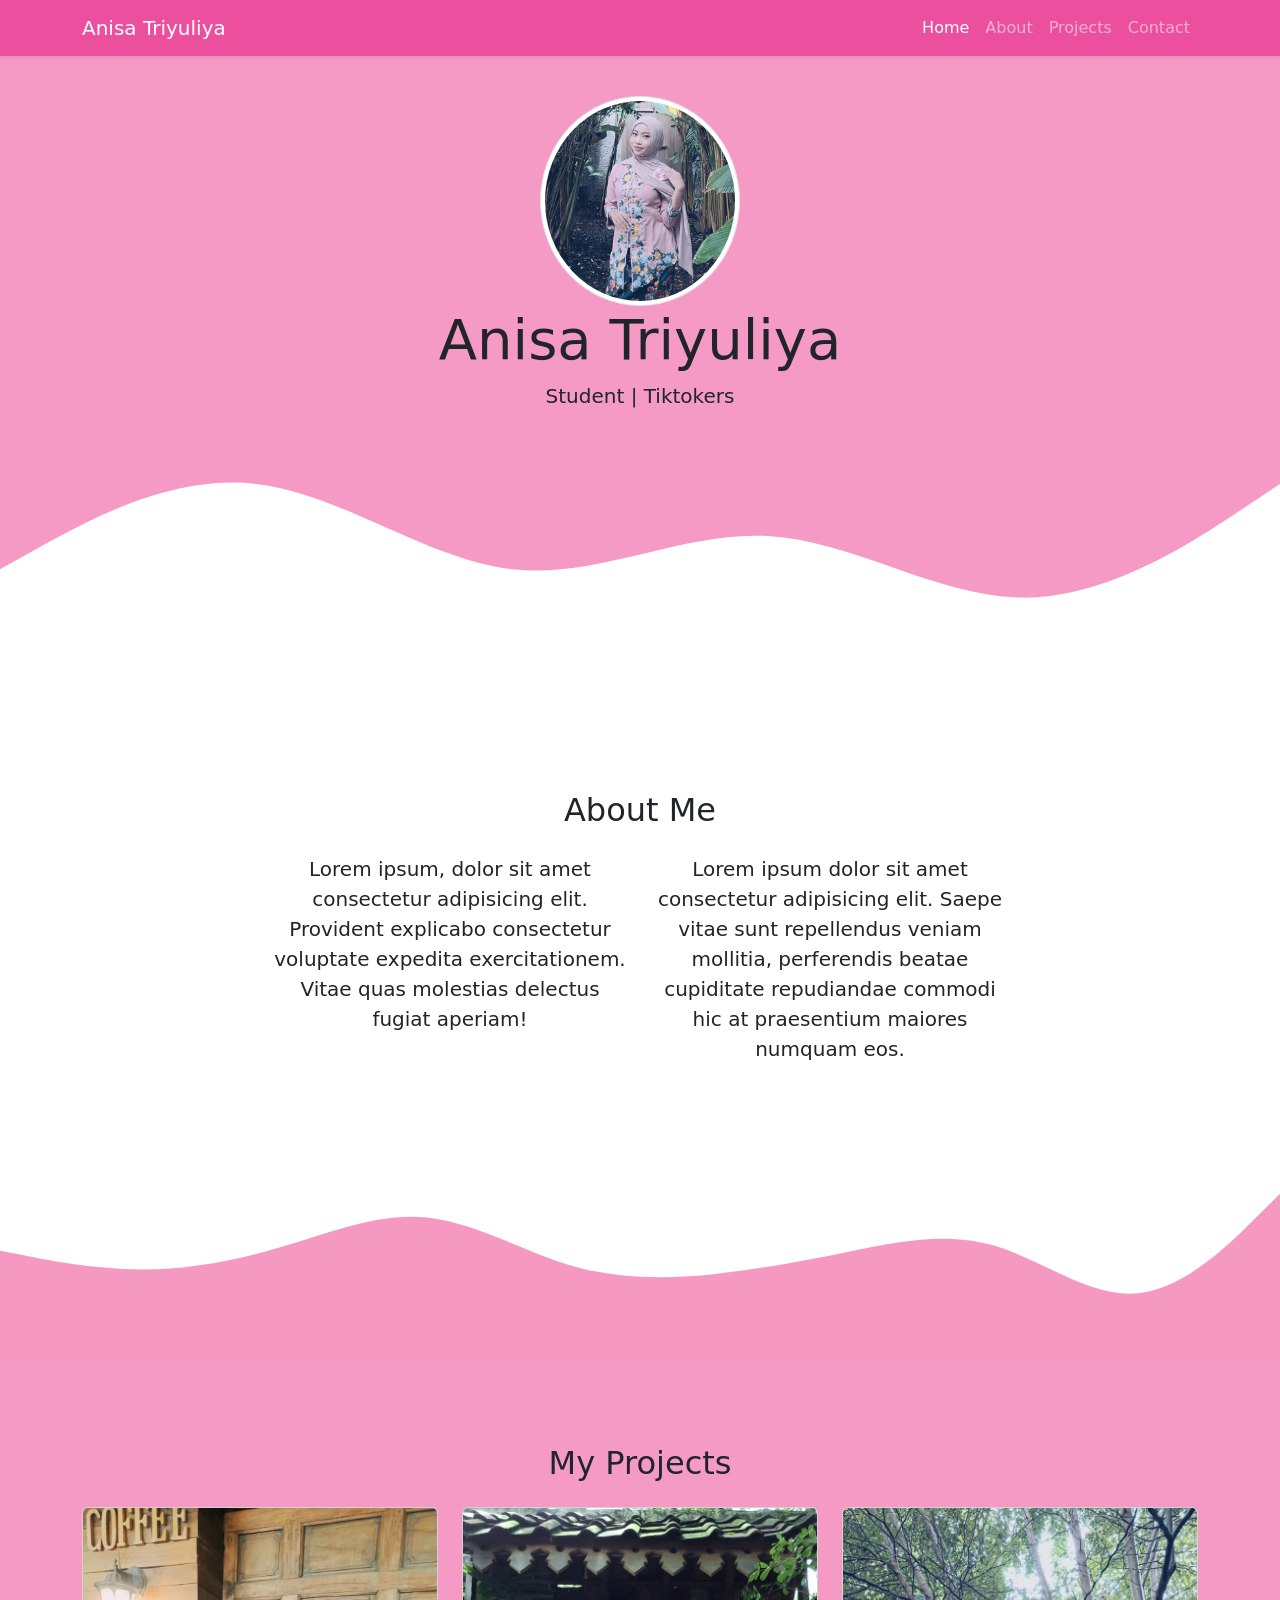
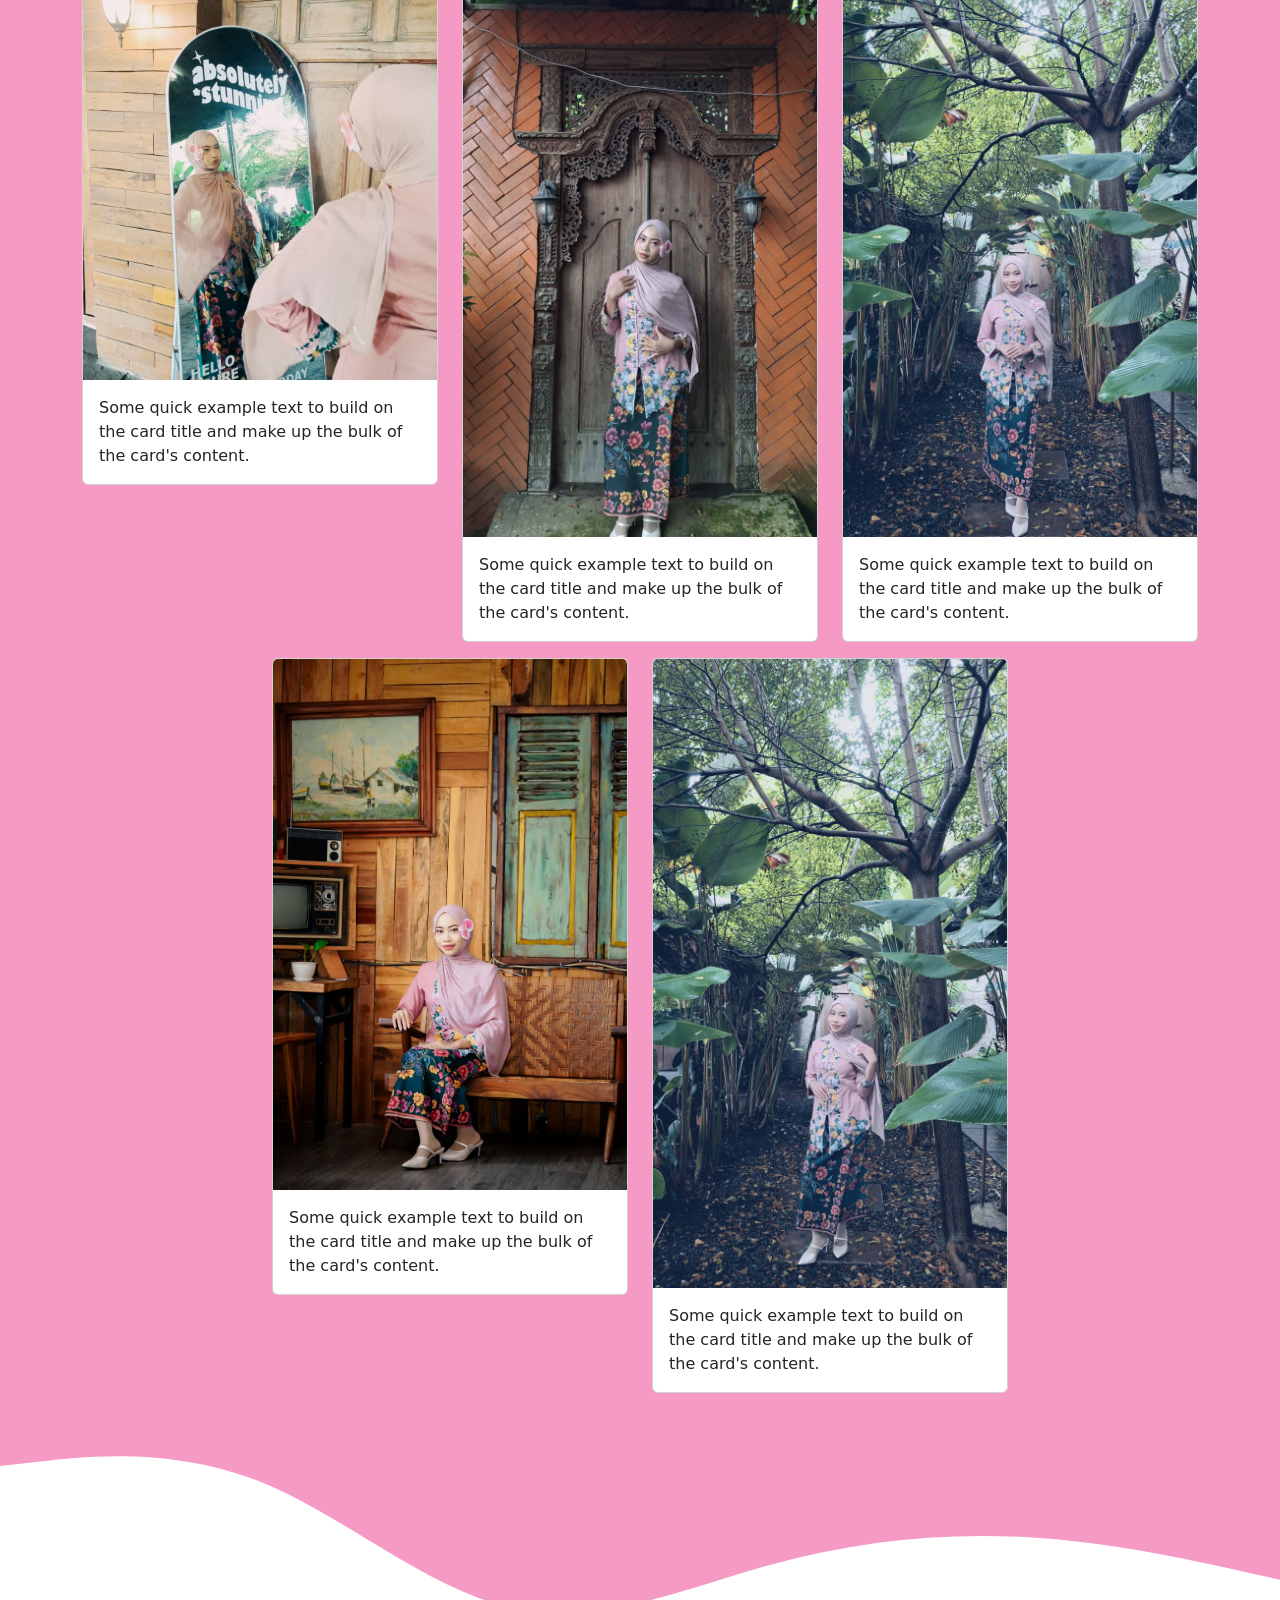
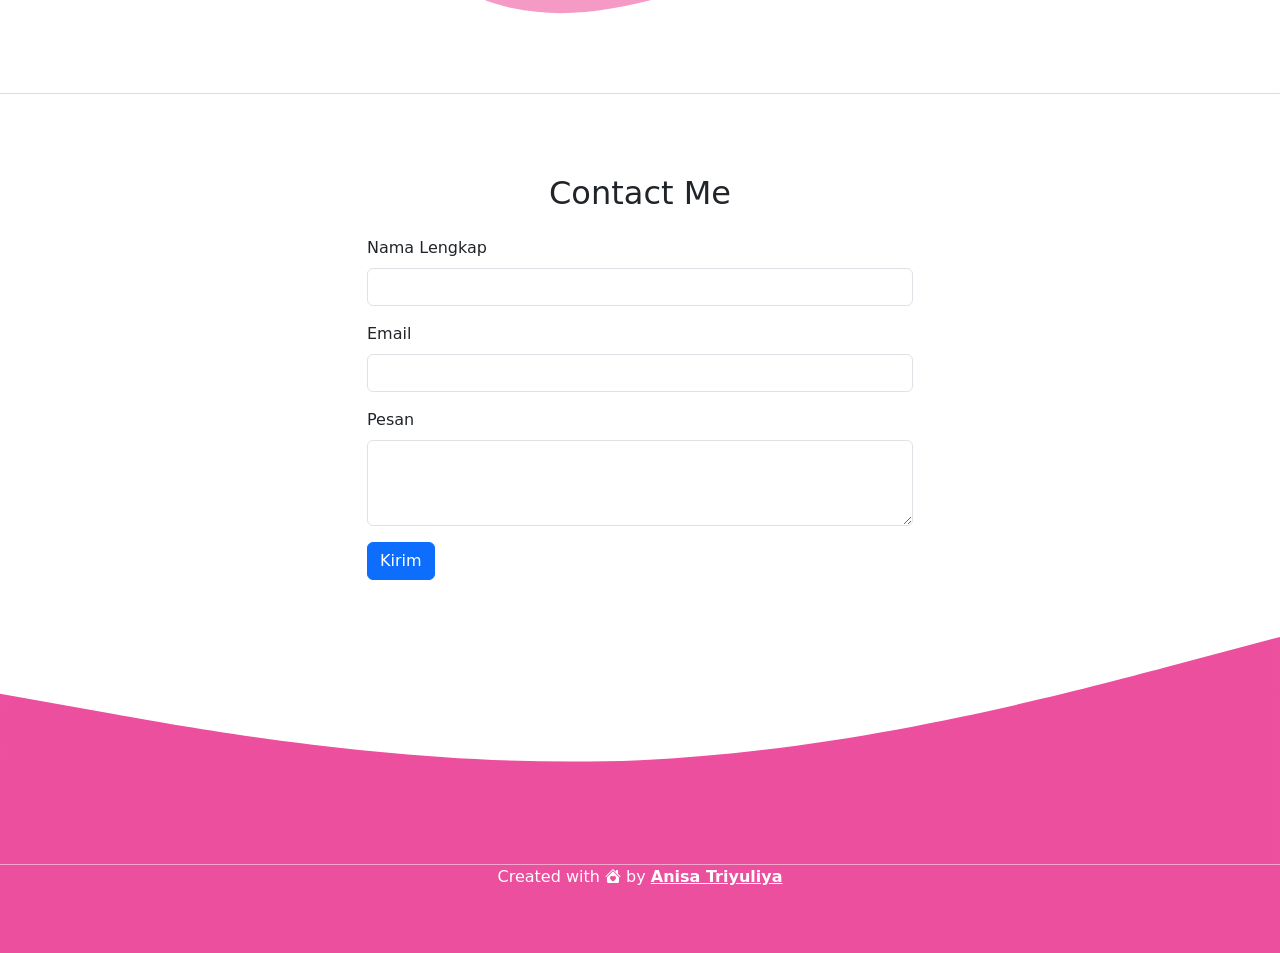
<file: index.html>
<!DOCTYPE html>
<html lang="en">
  <head>
    <!-- Required meta tags -->
    <meta charset="utf-8" />
    <meta name="viewport" content="width=device-width, initial-scale=1" />

    <!-- Bootstrap CSS -->
    <link href="https://cdn.jsdelivr.net/npm/bootstrap@5.1.3/dist/css/bootstrap.min.css" rel="stylesheet" integrity="sha384-1BmE4kWBq78iYhFldvKuhfTAU6auU8tT94WrHftjDbrCEXSU1oBoqyl2QvZ6jIW3" crossorigin="anonymous" />

    <!-- Bootstrap Icons -->
     <link rel="stylesheet" href="https://cdn.jsdelivr.net/npm/bootstrap-icons@1.13.1/font/bootstrap-icons.min.css">

    <!-- My CSS -->
    <link rel="stylesheet" href="style.css" />
    <title>My Portofolio | Anisa Triyuliya</title>
  </head>
  <body id="home">
    <!-- Navbar -->
    <nav class="navbar navbar-expand-lg navbar-dark shadow-sm fixed-top" style="background-color: #eb4f9d">
      <div class="container">
        <a class="navbar-brand" href="#">Anisa Triyuliya</a>
        <button
          class="navbar-toggler"
          type="button"
          data-bs-toggle="co
        llapse"
          data-bs-target="#navbarNav"
          aria-controls="navbarNav"
          aria-expanded="false"
          aria-label="Toggle navigation">
          <span class="navbar-toggler-icon"></span>
        </button>
        <div class="collapse navbar-collapse" id="navbarNav">
          <ul class="navbar-nav ms-auto">
            <li class="nav-item">
              <a class="nav-link active" aria-current="page" href="#home">Home</a>
            </li>
            <li class="nav-item">
              <a class="nav-link" href="#about">About</a>
            </li>
            <li class="nav-item">
              <a class="nav-link" href="#projects">Projects</a>
            </li>
            <li class="nav-item">
              <a class="nav-link" href="#contact">Contact</a>
            </li>
          </ul>
        </div>
      </div>
    </nav>
    <!-- Akhir Navbar -->

    <!-- Jumbotron -->
    <section class="jumbotron text-center">
      <img src="img/p.jpg" alt="Anisa Triyuliya" width="200" class="rounded-circle img-thumbnail" />
      <h1 class="display-4">Anisa Triyuliya</h1>
      <p class="lead">Student | Tiktokers</p>
      <svg xmlns="http://www.w3.org/2000/svg" viewBox="0 0 1440 320"><path fill="#fff" fill-opacity="1" d="M0,160L48,133.3C96,107,192,53,288,64C384,75,480,149,576,160C672,171,768,117,
        864,122.7C960,128,1056,192,1152,192C1248,192,1344,128,1392,96L1440,64L1440,320L1392,320C1344,320,1248,320,1152,320C1056,
        320,960,320,864,320C768,320,672,320,576,320C480,320,384,320,288,320C192,320,96,320,48,320L0,320Z"></path></svg>
    </section>
    <!-- Akhir Jumbotron -->

    <!--About-->
    <section id="about">
      <div class="container">
        <div class="row text-center mb-3">
          <div class="col">
            <h2>About Me</h2>
          </div>
        </div>
        <div class="row justify-content-center fs-5 text-center">
          <div class="col-md-4">
            <p>Lorem ipsum, dolor sit amet consectetur adipisicing elit. Provident explicabo consectetur voluptate expedita exercitationem. Vitae quas molestias delectus fugiat aperiam!</p>
          </div>
          <div class="col-md-4">
            <p>Lorem ipsum dolor sit amet consectetur adipisicing elit. Saepe vitae sunt repellendus veniam mollitia, perferendis beatae cupiditate repudiandae commodi hic at praesentium maiores numquam eos.</p>
          </div>
        </div>
      </div>
      <svg xmlns="http://www.w3.org/2000/svg" viewBox="0 0 1440 320">
        <path
          fill="#f599c1"
          fill-opacity="1"
          d="M0,192L26.7,197.3C53.3,203,107,213,160,213.3C213.3,213,267,203,320,186.7C373.3,171,427,149,480,154.7C533.3,160,587,192,640,208C693.3,224,747,224,800,218.7C853.3,213,907,203,960,192C1013.3,181,1067,171,1120,186.7C1173.3,203,1227,245,1280,240C1333.3,235,1387,181,1413,154.7L1440,128L1440,320L1413.3,320C1386.7,320,1333,320,1280,320C1226.7,320,1173,320,1120,320C1066.7,320,1013,320,960,320C906.7,320,853,320,800,320C746.7,320,693,320,640,320C586.7,320,533,320,480,320C426.7,320,373,320,320,320C266.7,320,213,320,160,320C106.7,320,53,320,27,320L0,320Z"
        ></path>
      </svg>
    </section>
    <!--Akhir About-->

    <!-- Projects -->
    <section id="projects">
      <div class="container">
        <div class="row text-center mb-3">
          <div class="col">
            <h2>My Projects</h2>
          </div>
        </div>
        <div class="row justify-content-center">
          <div class="col-md-4 mb-3">
            <div class="card">
              <img src="img/s.jpg" class="card-img-top" alt="Projects 1" />
              <div class="card-body">
                <p class="card-text">Some quick example text to build on the card title and make up the bulk of the card's content.</p>
              </div>
            </div>
          </div>
          <div class="col-md-4 mb-3">
            <div class="card">
              <img src="img/m.jpg" class="card-img-top" alt="Projects 1" />
              <div class="card-body">
                <p class="card-text">Some quick example text to build on the card title and make up the bulk of the card's content.</p>
              </div>
            </div>
          </div>
          <div class="col-md-4 mb-3">
            <div class="card">
              <img src="img/t.jpg" class="card-img-top" alt="Projects 1" />
              <div class="card-body">
                <p class="card-text">Some quick example text to build on the card title and make up the bulk of the card's content.</p>
              </div>
            </div>
          </div>
          <div class="col-md-4 mb-3">
            <div class="card">
              <img src="img/b.jpg" class="card-img-top" alt="Projects 1" />
              <div class="card-body">
                <p class="card-text">Some quick example text to build on the card title and make up the bulk of the card's content.</p>
              </div>
            </div>
          </div>
          <div class="col-md-4 mb-3">
            <div class="card">
              <img src="img/a.jpg" class="card-img-top" alt="Projects 1" />
              <div class="card-body">
                <p class="card-text">Some quick example text to build on the card title and make up the bulk of the card's content.</p>
              </div>
            </div>
          </div>
        </div>
      </div>
      <svg xmlns="http://www.w3.org/2000/svg" viewBox="0 0 1440 320">
        <path
          fill="#ffff"
          fill-opacity="1"
          d="M0,64L48,58.7C96,53,192,43,288,80C384,117,480,203,576,224C672,245,768,203,864,176C960,149,1056,139,1152,144C1248,149,1344,171,1392,181.3L1440,192L1440,320L1392,320C1344,320,1248,320,1152,320C1056,320,960,320,864,320C768,320,672,320,576,320C480,320,384,320,288,320C192,320,96,320,48,320L0,320Z"
        ></path>
      </svg>
    </section>
    <!-- Akhir Projects -->

    <!-- Contact -->
    <section id="contact">
      <div class="container">
        <div class="row text-center mb-3">
          <div class="col">
            <h2>Contact Me</h2>
          </div>
        </div>
        <div class="row justify-content-center">
          <div class="col-md-6">
            <form>
  <div class="mb-3">
    <label for="name" class="form-label">Nama Lengkap</label>
    <input type="text" class="form-control" id="name" aria-describedby="name">
  </div>
  <div class="mb-3">
    <label for="email" class="form-label">Email </label>
    <input type="email" class="form-control" id="email" aria-describedby="email">
  </div>
  <div class="mb-3">
  <label for="pesan" class="form-label">Pesan</label>
  <textarea class="form-control" id="exampleFormControlTextarea1" rows="3"></textarea>
</div>
  <button type="submit" class="btn btn-primary">Kirim</button>
</form>
          </div>
        </div>
          </div>
        </div>
      </div>
      <svg xmlns="http://www.w3.org/2000/svg" viewBox="0 0 1440 320"><path fill="#eb4f9d" fill-opacity="1" d="M0,128L120,149.3C240,171,480,213,720,202.7C960,192,1200,128,1320,96L1440,64L1440,320L1320,320C1200,320,960,320,720,320C480,320,240,320,120,320L0,320Z"></path></svg>
    </section>
    <!-- Akhir Contact -->

    <!--Footer-->
    <footer class="text-white text-center pb-5 "style="background-color: #eb4f9d">
      <p>Created with <i class="bi bi-house-heart-fill"></i> by <a href="https://www.instagram.com/anisatrylya" class="text-white fw-bold">
        Anisa Triyuliya</a></p>
    </footer>
    <!--Akhir Footer--> 

    <script src="https://cdn.jsdelivr.net/npm/bootstrap@5.3.2/dist/js/bootstrap.bundle.min.js" 
      integrity="sha384-ka7Sk0Gln4gmtz2MlQnikT1wXgYsOg+OMhuP+IlRH9sENBO0LRn5q+8nbTov4+1p" crossorigin="anonymous"></script>
  </body>
</html>
</file>
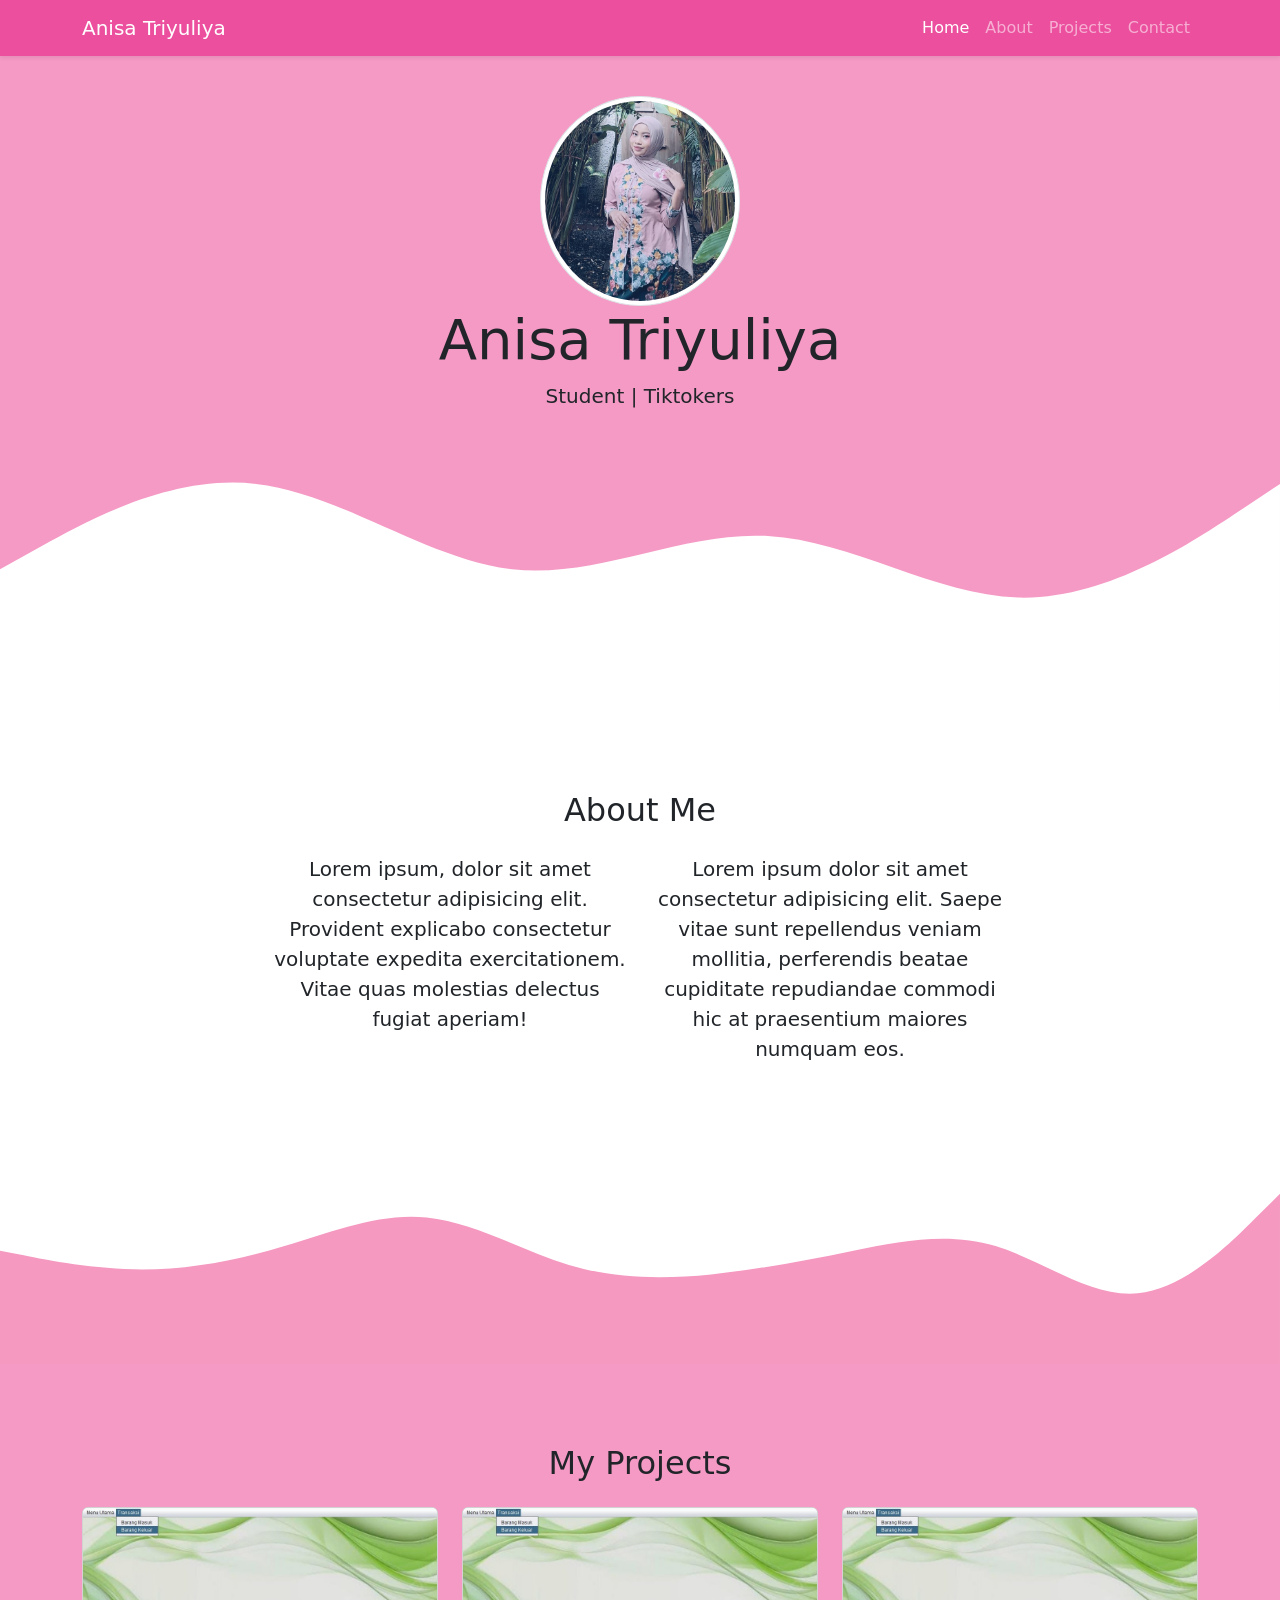
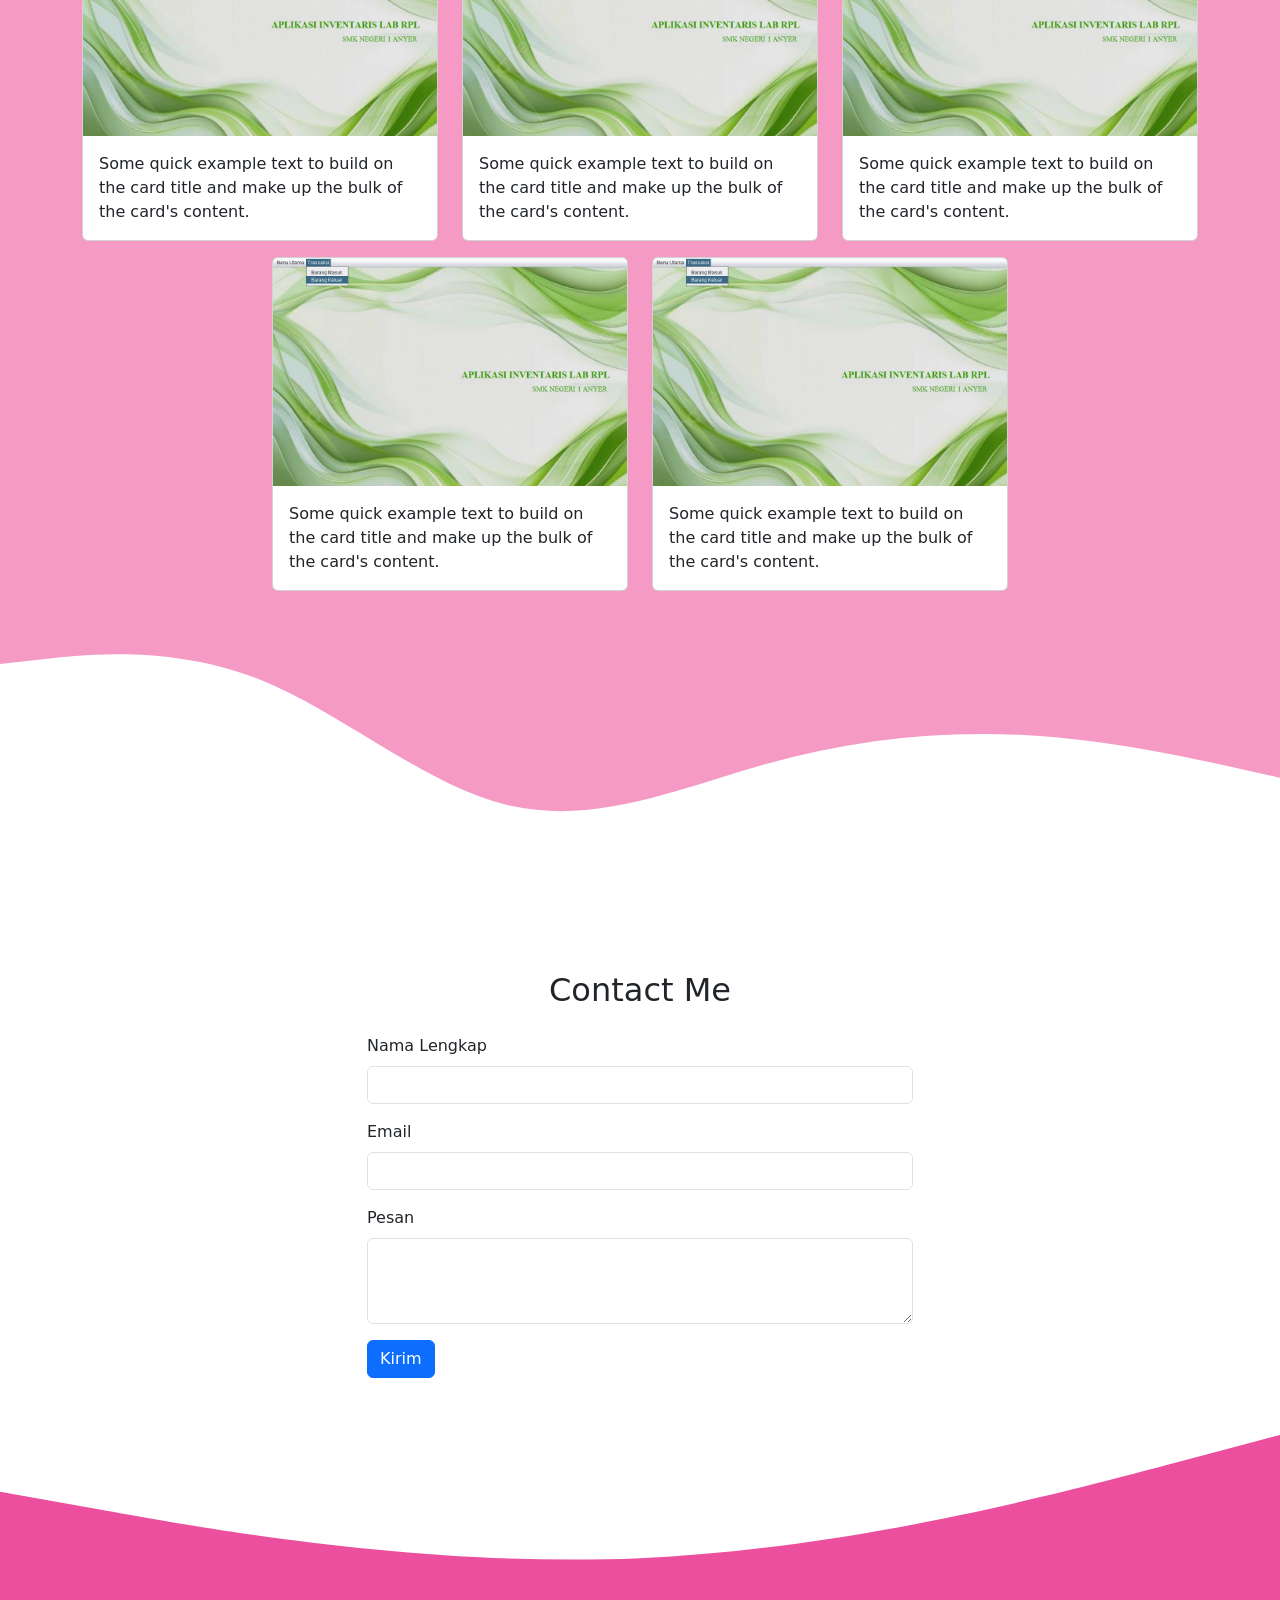
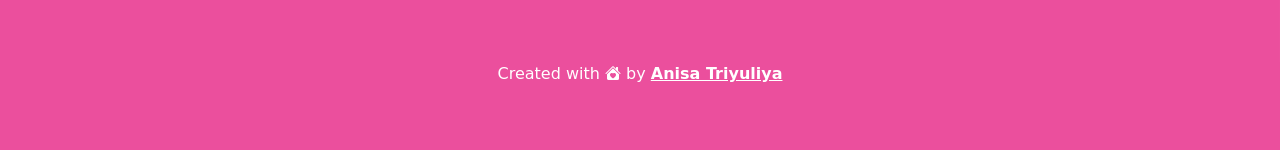
<file: index.html.html>
<!DOCTYPE html>
<html lang="en">
  <head>
    <!-- Required meta tags -->
    <meta charset="utf-8" />
    <meta name="viewport" content="width=device-width, initial-scale=1" />

    <!-- Bootstrap CSS -->
    <link href="https://cdn.jsdelivr.net/npm/bootstrap@5.1.3/dist/css/bootstrap.min.css" rel="stylesheet" integrity="sha384-1BmE4kWBq78iYhFldvKuhfTAU6auU8tT94WrHftjDbrCEXSU1oBoqyl2QvZ6jIW3" crossorigin="anonymous" />

    <!-- Bootstrap Icons -->
     <link rel="stylesheet" href="https://cdn.jsdelivr.net/npm/bootstrap-icons@1.13.1/font/bootstrap-icons.min.css">

    <!-- My CSS -->
    <link rel="stylesheet" href="style.css" />
    <title>My Portofolio | Anisa Triyuliya</title>
  </head>
  <body id="home">
    <!-- Navbar -->
    <nav class="navbar navbar-expand-lg navbar-dark shadow-sm fixed-top" style="background-color: #eb4f9d">
      <div class="container">
        <a class="navbar-brand" href="#">Anisa Triyuliya</a>
        <button
          class="navbar-toggler"
          type="button"
          data-bs-toggle="co
        llapse"
          data-bs-target="#navbarNav"
          aria-controls="navbarNav"
          aria-expanded="false"
          aria-label="Toggle navigation">
          <span class="navbar-toggler-icon"></span>
        </button>
        <div class="collapse navbar-collapse" id="navbarNav">
          <ul class="navbar-nav ms-auto">
            <li class="nav-item">
              <a class="nav-link active" aria-current="page" href="#home">Home</a>
            </li>
            <li class="nav-item">
              <a class="nav-link" href="#about">About</a>
            </li>
            <li class="nav-item">
              <a class="nav-link" href="#projects">Projects</a>
            </li>
            <li class="nav-item">
              <a class="nav-link" href="#contact">Contact</a>
            </li>
          </ul>
        </div>
      </div>
    </nav>
    <!-- Akhir Navbar -->

    <!-- Jumbotron -->
    <section class="jumbotron text-center">
      <img src="img/p.jpg" alt="Anisa Triyuliya" width="200" class="rounded-circle img-thumbnail" />
      <h1 class="display-4">Anisa Triyuliya</h1>
      <p class="lead">Student | Tiktokers</p>
      <svg xmlns="http://www.w3.org/2000/svg" viewBox="0 0 1440 320"><path fill="#fff" fill-opacity="1" d="M0,160L48,133.3C96,107,192,53,288,64C384,75,480,149,576,160C672,171,768,117,
        864,122.7C960,128,1056,192,1152,192C1248,192,1344,128,1392,96L1440,64L1440,320L1392,320C1344,320,1248,320,1152,320C1056,
        320,960,320,864,320C768,320,672,320,576,320C480,320,384,320,288,320C192,320,96,320,48,320L0,320Z"></path></svg>
    </section>
    <!-- Akhir Jumbotron -->

    <!--About-->
    <section id="about">
      <div class="container">
        <div class="row text-center mb-3">
          <div class="col">
            <h2>About Me</h2>
          </div>
        </div>
        <div class="row justify-content-center fs-5 text-center">
          <div class="col-md-4">
            <p>Lorem ipsum, dolor sit amet consectetur adipisicing elit. Provident explicabo consectetur voluptate expedita exercitationem. Vitae quas molestias delectus fugiat aperiam!</p>
          </div>
          <div class="col-md-4">
            <p>Lorem ipsum dolor sit amet consectetur adipisicing elit. Saepe vitae sunt repellendus veniam mollitia, perferendis beatae cupiditate repudiandae commodi hic at praesentium maiores numquam eos.</p>
          </div>
        </div>
      </div>
      <svg xmlns="http://www.w3.org/2000/svg" viewBox="0 0 1440 320">
        <path
          fill="#f599c1"
          fill-opacity="1"
          d="M0,192L26.7,197.3C53.3,203,107,213,160,213.3C213.3,213,267,203,320,186.7C373.3,171,427,149,480,154.7C533.3,160,587,192,640,208C693.3,224,747,224,800,218.7C853.3,213,907,203,960,192C1013.3,181,1067,171,1120,186.7C1173.3,203,1227,245,1280,240C1333.3,235,1387,181,1413,154.7L1440,128L1440,320L1413.3,320C1386.7,320,1333,320,1280,320C1226.7,320,1173,320,1120,320C1066.7,320,1013,320,960,320C906.7,320,853,320,800,320C746.7,320,693,320,640,320C586.7,320,533,320,480,320C426.7,320,373,320,320,320C266.7,320,213,320,160,320C106.7,320,53,320,27,320L0,320Z"
        ></path>
      </svg>
    </section>
    <!--Akhir About-->

    <!-- Projects -->
    <section id="projects">
      <div class="container">
        <div class="row text-center mb-3">
          <div class="col">
            <h2>My Projects</h2>
          </div>
        </div>
        <div class="row justify-content-center">
          <div class="col-md-4 mb-3">
            <div class="card">
              <img src="img/a copy.jpg" class="card-img-top" alt="Projects 1" />
              <div class="card-body">
                <p class="card-text">Some quick example text to build on the card title and make up the bulk of the card's content.</p>
              </div>
            </div>
          </div>
          <div class="col-md-4 mb-3">
            <div class="card">
              <img src="img/a copy.jpg" class="card-img-top" alt="Projects 1" />
              <div class="card-body">
                <p class="card-text">Some quick example text to build on the card title and make up the bulk of the card's content.</p>
              </div>
            </div>
          </div>
          <div class="col-md-4 mb-3">
            <div class="card">
              <img src="img/a copy.jpg" class="card-img-top" alt="Projects 1" />
              <div class="card-body">
                <p class="card-text">Some quick example text to build on the card title and make up the bulk of the card's content.</p>
              </div>
            </div>
          </div>
          <div class="col-md-4 mb-3">
            <div class="card">
              <img src="img/a copy.jpg" class="card-img-top" alt="Projects 1" />
              <div class="card-body">
                <p class="card-text">Some quick example text to build on the card title and make up the bulk of the card's content.</p>
              </div>
            </div>
          </div>
          <div class="col-md-4 mb-3">
            <div class="card">
              <img src="img/a copy.jpg" class="card-img-top" alt="Projects 1" />
              <div class="card-body">
                <p class="card-text">Some quick example text to build on the card title and make up the bulk of the card's content.</p>
              </div>
            </div>
          </div>
        </div>
      </div>
      <svg xmlns="http://www.w3.org/2000/svg" viewBox="0 0 1440 320">
        <path
          fill="#ffff"
          fill-opacity="1"
          d="M0,64L48,58.7C96,53,192,43,288,80C384,117,480,203,576,224C672,245,768,203,864,176C960,149,1056,139,1152,144C1248,149,1344,171,1392,181.3L1440,192L1440,320L1392,320C1344,320,1248,320,1152,320C1056,320,960,320,864,320C768,320,672,320,576,320C480,320,384,320,288,320C192,320,96,320,48,320L0,320Z"
        ></path>
      </svg>
    </section>
    <!-- Akhir Projects -->

    <!-- Contact -->
    <section id="contact">
      <div class="container">
        <div class="row text-center mb-3">
          <div class="col">
            <h2>Contact Me</h2>
          </div>
        </div>
        <div class="row justify-content-center">
          <div class="col-md-6">
            <form>
  <div class="mb-3">
    <label for="name" class="form-label">Nama Lengkap</label>
    <input type="text" class="form-control" id="name" aria-describedby="name">
  </div>
  <div class="mb-3">
    <label for="email" class="form-label">Email </label>
    <input type="email" class="form-control" id="email" aria-describedby="email">
  </div>
  <div class="mb-3">
  <label for="pesan" class="form-label">Pesan</label>
  <textarea class="form-control" id="exampleFormControlTextarea1" rows="3"></textarea>
</div>
  <button type="submit" class="btn btn-primary">Kirim</button>
</form>
          </div>
        </div>
          </div>
        </div>
      </div>
      <svg xmlns="http://www.w3.org/2000/svg" viewBox="0 0 1440 320"><path fill="#eb4f9d" fill-opacity="1" d="M0,128L120,149.3C240,171,480,213,720,202.7C960,192,1200,128,1320,96L1440,64L1440,320L1320,320C1200,320,960,320,720,320C480,320,240,320,120,320L0,320Z"></path></svg>
    </section>
    <!-- Akhir Contact -->

    <!--Footer-->
    <footer class="text-white text-center pb-5 "style="background-color: #eb4f9d">
      <p>Created with <i class="bi bi-house-heart-fill"></i> by <a href="https://www.instagram.com/anisatrylya" class="text-white fw-bold">
        Anisa Triyuliya</a></p>
    </footer>
    <!--Akhir Footer--> 

    <script src="https://cdn.jsdelivr.net/npm/bootstrap@5.1.3/dist/js/bootstrap.bundle.min.js" integrity="sha384-ka7Sk0Gln4gmtz2MlQnikT1wXgYsOg+OMhuP+IlRH9sENBO0LRn5q+8nbTov4+1p" crossorigin="anonymous"></script>
  </body>
</html>
</file>
<file: style.css>
.jumbotron {
  padding-top: 6rem;
  background-color: #f599c5;
}

#projects {
  background-color: #f599c5;
}

section {
  padding-top: 5rem;
}
</file>
